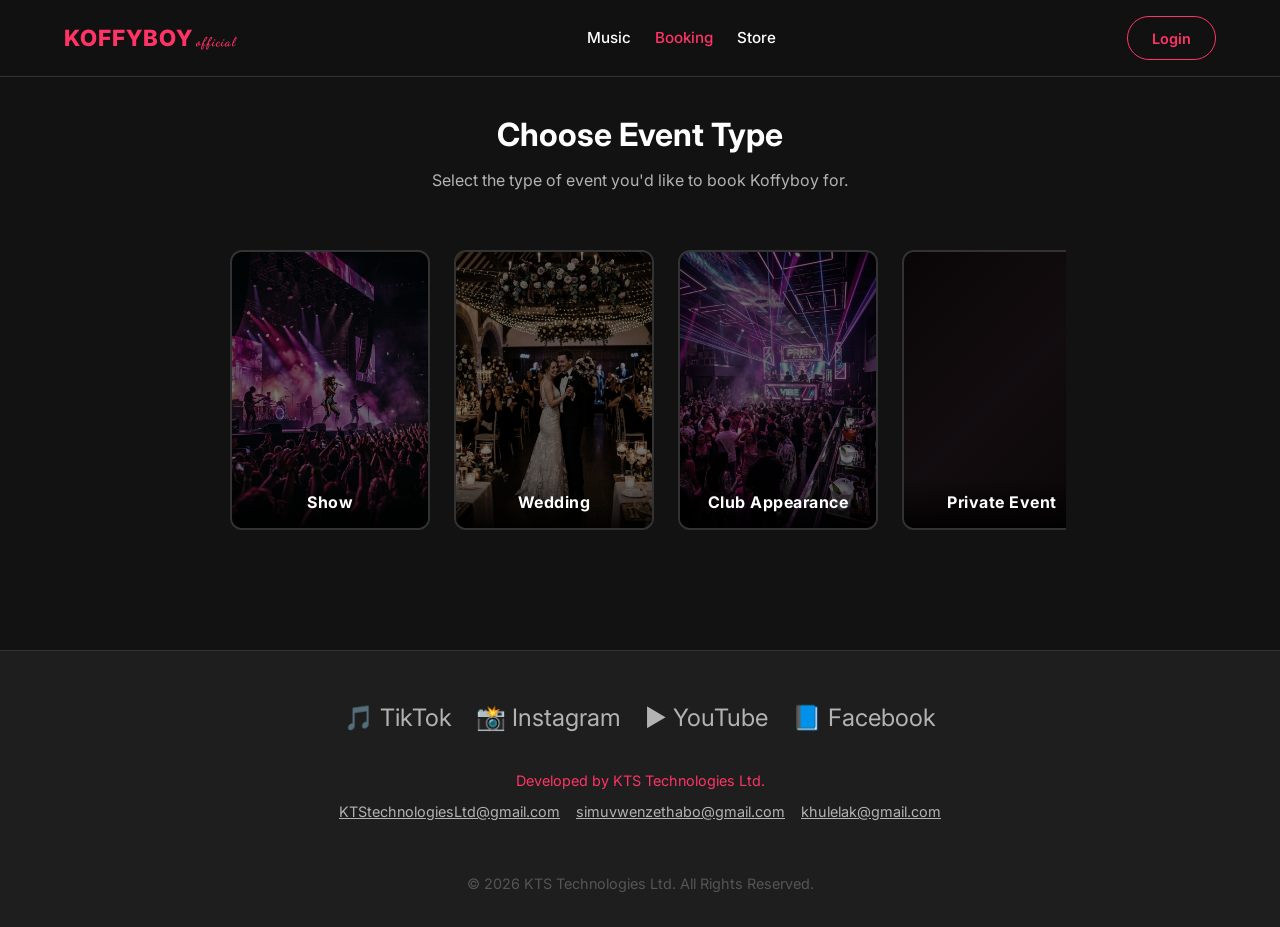
<file: frontend/booking.html>
<!DOCTYPE html>
<html lang="en">

<head>
    <meta charset="UTF-8">
    <meta name="viewport" content="width=device-width, initial-scale=1.0">
    <title>Book Koffyboy | KoffyboyOfficial</title>
    <link
        href="https://fonts.googleapis.com/css2?family=Inter:wght@400;500;600;700;800&family=Dancing+Script:wght@700&display=swap"
        rel="stylesheet">
    <link rel="stylesheet" href="css/style.css">
</head>

<body>

    <!-- Navigation -->
    <nav>
        <a href="index.html" class="logo">KOFFYBOY<span class="logo-official">official</span></a>
        <div class="nav-links">
            <a href="music.html">Music</a>
            <a href="booking.html" style="color: var(--primary-color);">Booking</a>
            <a href="store.html">Store</a>
        </div>
        <div class="auth-buttons">
            <a href="login.html" class="btn-login">Login</a>
        </div>
        <div class="user-profile hidden"></div>
    </nav>

    <div style="max-width: 900px; margin: 2rem auto; padding: 0 1.5rem 4rem;">
        <h2 style="margin-bottom: 0.5rem; text-align: center; font-size: 2rem;">Choose Event Type</h2>
        <p style="text-align:center; color:var(--text-secondary); margin-bottom:2rem;">Select the type of event you'd
            like to book Koffyboy for.</p>

        <div class="events-container" id="events-container">
            <div class="event-card" data-type="show" data-price="1500">
                <img class="event-card-img" src="img/event_show.png" alt="Show" onerror="this.src=''; this.style.background='#333'">
                <div class="event-card-label">Show</div>
            </div>
            <div class="event-card" data-type="wedding" data-price="1000">
                <img class="event-card-img" src="img/event_wedding.png" alt="Wedding" onerror="this.src=''; this.style.background='#333'">
                <div class="event-card-label">Wedding</div>
            </div>
            <div class="event-card" data-type="club" data-price="800">
                <img class="event-card-img" src="img/event_club.png" alt="Club Appearance" onerror="this.src=''; this.style.background='#333'">
                <div class="event-card-label">Club Appearance</div>
            </div>
            <div class="event-card" data-type="private" data-price="500">
                <div class="event-card-img"
                    style="background: linear-gradient(135deg, #1a0a0f 0%, #2d1b24 50%, #1a0a0f 100%);"></div>
                <div class="event-card-label">Private Event</div>
            </div>
        </div>

        <!-- Missing Calendar Section -->
        <div id="calendar-section" class="hidden" style="margin-top: 3rem;">
            <h3 style="text-align:center; margin-bottom: 1.5rem;">Select Date for <span id="display-event" style="color:var(--primary-color);"></span></h3>
            <div style="display:flex; justify-content:center; align-items:center; gap: 1rem; margin-bottom: 1rem;">
                <button id="prev-month" style="background:var(--surface-color); color:white; border:none; padding:0.5rem 1rem; border-radius:8px; cursor:pointer;">&lt;</button>
                <h4 id="current-month" style="margin:0; width: 150px; text-align:center;">Month Year</h4>
                <button id="next-month" style="background:var(--surface-color); color:white; border:none; padding:0.5rem 1rem; border-radius:8px; cursor:pointer;">&gt;</button>
            </div>
            <div id="calendar-grid" style="display:grid; grid-template-columns: repeat(7, 1fr); gap: 0.5rem; text-align:center;"></div>
        </div>

        <!-- Missing Details Section -->
        <div id="booking-details-section" class="hidden" style="margin-top: 3rem; background:var(--surface-color); padding: 2rem; border-radius: 16px; border: 1px solid var(--border-color);">
            <h3 style="margin-bottom: 1rem;">Booking Details</h3>
            <p>Selected Date: <span id="display-date" style="color:var(--primary-color); font-weight:bold;"></span></p>
            <p>Estimated Price: <span id="estimated-price" style="color:var(--success-color); font-weight:bold;"></span></p>
            
            <form id="booking-form" style="margin-top: 1.5rem; display:flex; flex-direction:column; gap: 1rem;">
                <div>
                    <label style="display:block; margin-bottom:0.5rem;">Location/Venue</label>
                    <input type="text" id="location" required style="width:100%; padding:0.8rem; border-radius:8px; background:#111; border:1px solid #333; color:white;">
                </div>
                <div>
                    <label style="display:block; margin-bottom:0.5rem;">Upload NRC/ID Photo (KYC Required)</label>
                    <input type="file" id="nrc-file" accept="image/*" required style="width:100%; padding:0.8rem; border-radius:8px; background:#111; border:1px solid #333; color:white;">
                </div>
                <button type="submit" style="background:var(--primary-color); color:white; border:none; padding:1rem; border-radius:8px; font-weight:bold; cursor:pointer; margin-top: 1rem;">Submit Booking Request</button>
            </form>
            <div id="booking-alert" class="hidden" style="margin-top: 1rem; padding: 1rem; border-radius: 8px; text-align:center;"></div>
        </div>
    </div>

    <!-- Footer -->
    <footer style="margin-top: auto; padding: 3rem 1.5rem 2rem; background-color: var(--surface-color); border-top: 1px solid var(--border-color);">
        <div style="max-width: 1100px; margin: 0 auto; display: flex; flex-direction: column; align-items: center; gap: 2rem;">
            <div class="social-links" style="display: flex; gap: 1.5rem;">
                <a href="https://www.tiktok.com/@koffyboy65?_r=1&_t=ZS-96eb60rEt9h" target="_blank" style="color: var(--text-secondary); text-decoration: none; font-size: 1.5rem;">🎵 TikTok</a>
                <a href="https://www.instagram.com/koffyboy_zed_n3t?igsh=a3llbjJncnNmcWl3" target="_blank" style="color: var(--text-secondary); text-decoration: none; font-size: 1.5rem;">📸 Instagram</a>
                <a href="https://youtube.com/@koffyboy55?si=c1MqSDuZpRpck0vG" target="_blank" style="color: var(--text-secondary); text-decoration: none; font-size: 1.5rem;">▶️ YouTube</a>
                <a href="https://www.facebook.com/share/17VvEvFMCe/" target="_blank" style="color: var(--text-secondary); text-decoration: none; font-size: 1.5rem;">📘 Facebook</a>
            </div>
            
            <div style="text-align: center; color: var(--text-secondary); font-size: 0.9rem;">
                <p style="margin-bottom: 0.5rem; color: var(--primary-color);">Developed by KTS Technologies Ltd.</p>
                <div style="display: flex; flex-wrap: wrap; justify-content: center; gap: 1rem;">
                    <a href="mailto:KTStechnologiesLtd@gmail.com" style="color: var(--text-secondary); text-decoration: underline;">KTStechnologiesLtd@gmail.com</a>
                    <a href="mailto:simuvwenzethabo@gmail.com" style="color: var(--text-secondary); text-decoration: underline;">simuvwenzethabo@gmail.com</a>
                    <a href="mailto:khulelak@gmail.com" style="color: var(--text-secondary); text-decoration: underline;">khulelak@gmail.com</a>
                </div>
            </div>

            <p style="margin-top: 1rem; color: #555;">&copy; 2026 KTS Technologies Ltd. All Rights Reserved.</p>
        </div>
    </footer>

    <script src="js/main.js"></script>
    <script>
        let selectedType = null;
        let selectedDate = null;
        let currentPrice = 0;

        let displayMonth = new Date().getMonth();
        let displayYear = new Date().getFullYear();

        const cards = document.querySelectorAll('.event-card');
        const calendarSection = document.getElementById('calendar-section');
        const detailsSection = document.getElementById('booking-details-section');

        // Card Selection
        cards.forEach(card => {
            card.addEventListener('click', (e) => {
                e.preventDefault(); // Prevent default link behavior if any

                const user = JSON.parse(localStorage.getItem('koffy_user'));
                if (!user) {
                    alert('You must be logged in to book Koffyboy. Please login or sign up first.');
                    window.location.href = 'login.html';
                    return;
                }

                cards.forEach(c => c.classList.remove('selected'));
                card.classList.add('selected');
                selectedType = card.dataset.type;
                currentPrice = card.dataset.price;

                document.getElementById('display-event').textContent = card.querySelector('.event-card-label').textContent;
                document.getElementById('estimated-price').textContent = currentPrice == 0 ? "TBD" : `$${currentPrice}`;

                calendarSection.classList.remove('hidden');
                detailsSection.classList.add('hidden');
                selectedDate = null;
                renderCalendar();
            });
        });

        // Calendar Logic
        const monthNames = ["January", "February", "March", "April", "May", "June", "July", "August", "September", "October", "November", "December"];

        document.getElementById('prev-month').addEventListener('click', () => {
            displayMonth--;
            if (displayMonth < 0) { displayMonth = 11; displayYear--; }
            renderCalendar();
        });
        document.getElementById('next-month').addEventListener('click', () => {
            displayMonth++;
            if (displayMonth > 11) { displayMonth = 0; displayYear++; }
            renderCalendar();
        });

        async function renderCalendar() {
            document.getElementById('current-month').textContent = `${monthNames[displayMonth]} ${displayYear}`;
            const grid = document.getElementById('calendar-grid');
            grid.innerHTML = '';

            const days = ['Sun', 'Mon', 'Tue', 'Wed', 'Thu', 'Fri', 'Sat'];
            days.forEach(d => {
                const el = document.createElement('div');
                el.className = 'day-name';
                el.textContent = d;
                grid.appendChild(el);
            });

            const firstDay = new Date(displayYear, displayMonth, 1).getDay();
            const daysInMonth = new Date(displayYear, displayMonth + 1, 0).getDate();

            for (let i = 0; i < firstDay; i++) {
                const el = document.createElement('div');
                el.className = 'calendar-day empty';
                grid.appendChild(el);
            }

            for (let i = 1; i <= daysInMonth; i++) {
                const el = document.createElement('div');
                el.className = 'calendar-day';
                el.textContent = i;

                // Simulate backend check (for demo, random dates are booked)
                const isBooked = Math.random() < 0.2;

                if (isBooked) {
                    el.classList.add('booked');
                } else {
                    el.classList.add('available');
                    el.addEventListener('click', () => {
                        document.querySelectorAll('.calendar-day').forEach(d => d.classList.remove('selected-date'));
                        el.classList.add('selected-date');
                        selectedDate = `${displayYear}-${String(displayMonth + 1).padStart(2, '0')}-${String(i).padStart(2, '0')}`;
                        document.getElementById('display-date').textContent = selectedDate;
                        detailsSection.classList.remove('hidden');

                        // Scroll to details
                        detailsSection.scrollIntoView({ behavior: 'smooth' });
                    });
                }
                grid.appendChild(el);
            }
        }

        // Form Submit
        document.getElementById('booking-form').addEventListener('submit', async (e) => {
            e.preventDefault();
            const user = JSON.parse(localStorage.getItem('koffy_user'));
            const alertEl = document.getElementById('booking-alert');

            if (!user) {
                alertEl.textContent = 'You must be logged in to book an event.';
                alertEl.style.backgroundColor = 'rgba(255, 23, 68, 0.2)';
                alertEl.style.color = 'var(--error-color)';
                alertEl.classList.remove('hidden');
                setTimeout(() => window.location.href = 'login.html', 2000);
                return;
            }

            let nrcUrl = null;
            const nrcFile = document.getElementById('nrc-file').files[0];
            
            if (nrcFile) {
                const formData = new FormData();
                formData.append('file', nrcFile);
                try {
                    const uploadRes = await fetch('/api/upload/', {
                        method: 'POST',
                        body: formData
                    });
                    const uploadData = await uploadRes.json();
                    if (uploadData.url) {
                        nrcUrl = uploadData.url;
                    }
                } catch (e) {
                    console.error("NRC Upload failed", e);
                }
            }

            const payload = {
                user_id: user.id,
                event_type: selectedType,
                event_date: selectedDate,
                location: document.getElementById('location').value,
                nrc_image_url: nrcUrl
            };

            try {
                const token = localStorage.getItem('koffy_token');
                const res = await fetch('/api/bookings/', {
                    method: 'POST',
                    headers: { 
                        'Content-Type': 'application/json',
                        'Authorization': `Bearer ${token}`
                    },
                    body: JSON.stringify(payload)
                });

                const data = await res.json();
                if (res.ok) {
                    alertEl.textContent = 'Booking requested successfully! We will contact you soon.';
                    alertEl.style.backgroundColor = 'rgba(0, 230, 118, 0.2)';
                    alertEl.style.color = 'var(--success-color)';
                    alertEl.classList.remove('hidden');
                    document.getElementById('booking-form').reset();
                    detailsSection.classList.add('hidden');
                    calendarSection.classList.add('hidden');
                    cards.forEach(c => c.classList.remove('selected'));
                } else {
                    alertEl.textContent = data.error || 'Failed to request booking.';
                    alertEl.style.backgroundColor = 'rgba(255, 23, 68, 0.2)';
                    alertEl.style.color = 'var(--error-color)';
                    alertEl.classList.remove('hidden');
                }
            } catch (err) {
                alertEl.textContent = 'Server error. Please try again later.';
                alertEl.style.backgroundColor = 'rgba(255, 23, 68, 0.2)';
                alertEl.style.color = 'var(--error-color)';
                alertEl.classList.remove('hidden');
            }
        });
    </script>
</body>

</html>
</file>
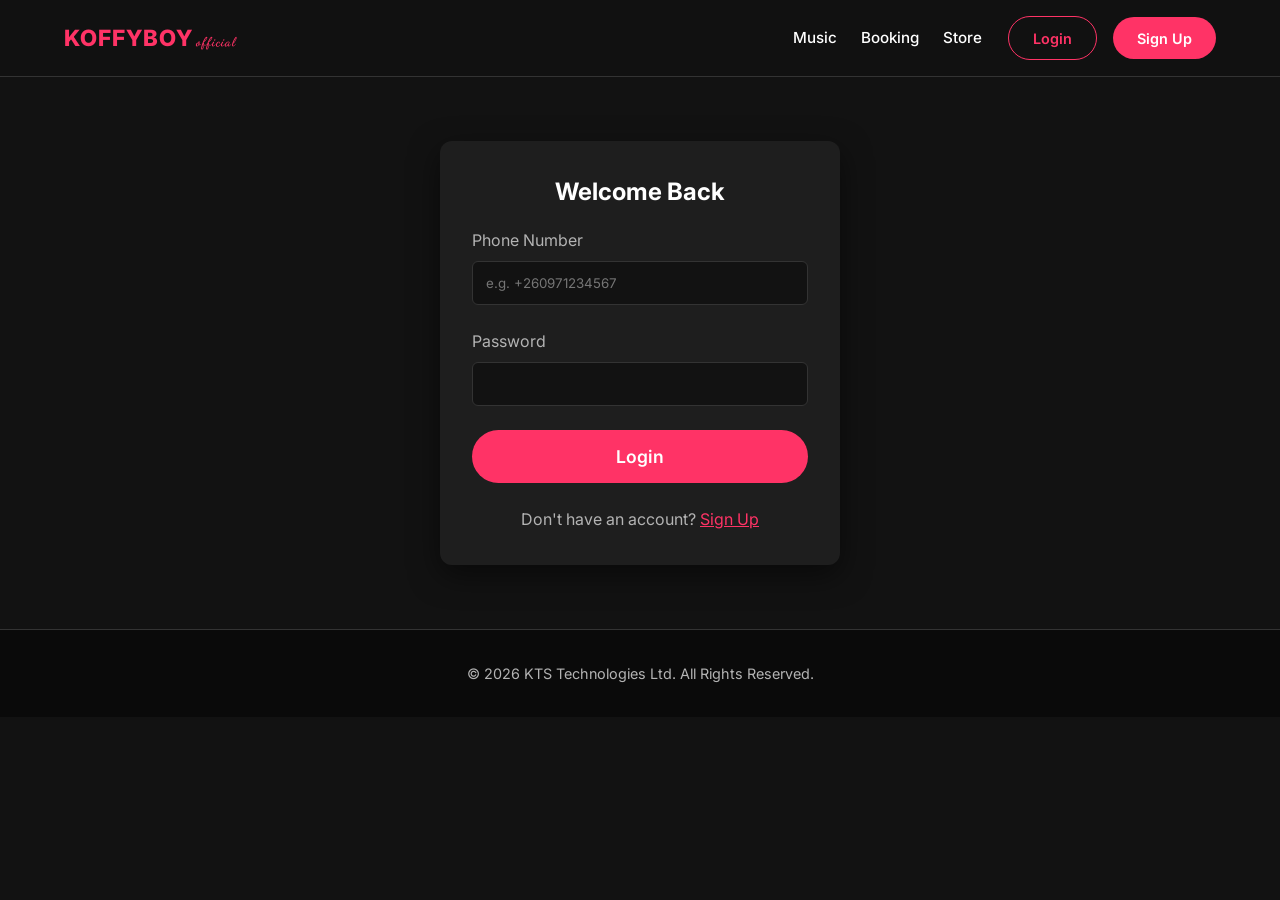
<file: frontend/login.html>
<!DOCTYPE html>
<html lang="en">
<head>
    <meta charset="UTF-8">
    <meta name="viewport" content="width=device-width, initial-scale=1.0">
    <title>Login | KoffyboyOfficial</title>
    <link href="https://fonts.googleapis.com/css2?family=Inter:wght@400;500;600;700;800&family=Dancing+Script:wght@700&display=swap" rel="stylesheet">
    <link rel="stylesheet" href="css/style.css?v=13">
</head>
<body>

    <!-- Navigation -->
    <nav>
        <a href="index.html" class="logo">KOFFYBOY<span class="logo-official">official</span></a>
        <div class="menu-toggle" id="mobile-menu"><span></span><span></span><span></span></div><div class="nav-container" id="nav-container"><div class="nav-links"><a href="music.html">Music</a><a href="booking.html">Booking</a><a href="store.html">Store</a></div><div class="auth-buttons"><a href="login.html" class="btn-login">Login</a><a href="signup.html" class="btn-signup">Sign Up</a></div><div class="user-profile hidden"></div></div>
    </nav>

    <div class="form-container">
        <h2 style="margin-bottom: 1rem; text-align: center;">Welcome Back</h2>
        <div id="login-error" class="hidden" style="color: var(--error-color); margin-bottom: 1rem; text-align: center;"></div>
        <form id="login-form">
            <div class="form-group">
                <label for="phone">Phone Number</label>
                <input type="tel" id="phone" required placeholder="e.g. +260971234567">
            </div>
            <div class="form-group">
                <label for="password">Password</label>
                <input type="password" id="password" required>
            </div>
            <button type="submit" class="btn-primary" style="width: 100%;">Login</button>
        </form>
        <p style="margin-top: 1.5rem; text-align: center; color: var(--text-secondary);">
            Don't have an account? <a href="signup.html" style="color: var(--primary-color);">Sign Up</a>
        </p>
    </div>

    <script src="js/main.js?v=13"></script>
    <script>
        document.getElementById('login-form').addEventListener('submit', async (e) => {
            e.preventDefault();
            const phone = document.getElementById('phone').value;
            const password = document.getElementById('password').value;
            const errorEl = document.getElementById('login-error');

            try {
                const res = await fetch('/api/auth/login', {
                    method: 'POST',
                    headers: { 'Content-Type': 'application/json' },
                    body: JSON.stringify({ phone_number: phone, password })
                });
                
                const data = await res.json();
                
                if (res.ok) {
                    localStorage.setItem('koffy_user', JSON.stringify(data.user));
                    localStorage.setItem('koffy_token', data.token);
                    window.location.href = 'index.html';
                } else {
                    errorEl.textContent = data.error || 'Login failed';
                    errorEl.classList.remove('hidden');
                }
            } catch (err) {
                errorEl.textContent = 'Server error. Please try again.';
                errorEl.classList.remove('hidden');
            }
        });
    </script>

    <!-- Footer -->
    <footer>
        <p>&copy; 2026 KTS Technologies Ltd. All Rights Reserved.</p>
    </footer>
</body>
</html>
</file>
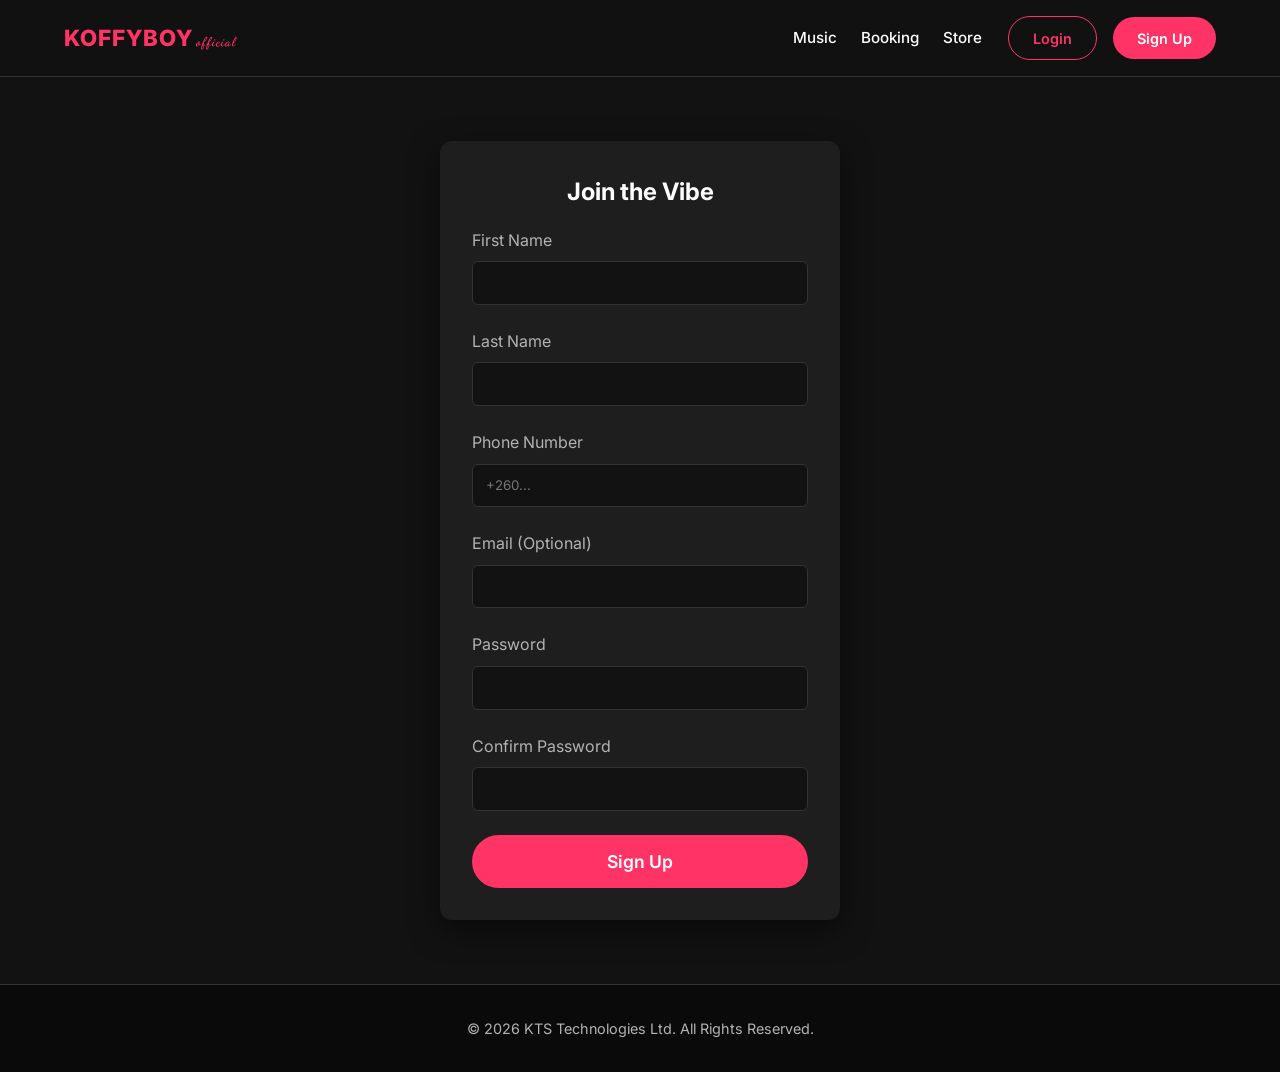
<file: frontend/signup.html>
<!DOCTYPE html>
<html lang="en">
<head>
    <meta charset="UTF-8">
    <meta name="viewport" content="width=device-width, initial-scale=1.0">
    <title>Sign Up | KoffyboyOfficial</title>
    <link href="https://fonts.googleapis.com/css2?family=Inter:wght@400;500;600;700;800&family=Dancing+Script:wght@700&display=swap" rel="stylesheet">
    <link rel="stylesheet" href="css/style.css?v=13">
</head>
<body>

    <!-- Navigation -->
    <nav>
        <a href="index.html" class="logo">KOFFYBOY<span class="logo-official">official</span></a>
        <div class="menu-toggle" id="mobile-menu"><span></span><span></span><span></span></div><div class="nav-container" id="nav-container"><div class="nav-links"><a href="music.html">Music</a><a href="booking.html">Booking</a><a href="store.html">Store</a></div><div class="auth-buttons"><a href="login.html" class="btn-login">Login</a><a href="signup.html" class="btn-signup">Sign Up</a></div><div class="user-profile hidden"></div></div>
    </nav>

    <div class="form-container">
        <h2 style="margin-bottom: 1rem; text-align: center;">Join the Vibe</h2>
        <div id="signup-error" class="hidden" style="color: var(--error-color); margin-bottom: 1rem; text-align: center;"></div>
        <div id="signup-success" class="hidden" style="color: var(--success-color); margin-bottom: 1rem; text-align: center;">Registration successful! Redirecting to login...</div>
        <form id="signup-form">
            <div class="form-group">
                <label for="fname">First Name</label>
                <input type="text" id="fname" required>
            </div>
            <div class="form-group">
                <label for="lname">Last Name</label>
                <input type="text" id="lname" required>
            </div>
            <div class="form-group">
                <label for="phone">Phone Number</label>
                <input type="tel" id="phone" required placeholder="+260...">
            </div>
            <div class="form-group">
                <label for="email">Email (Optional)</label>
                <input type="email" id="email">
            </div>
            <div class="form-group">
                <label for="password">Password</label>
                <input type="password" id="password" required>
            </div>
            <div class="form-group">
                <label for="confirm_password">Confirm Password</label>
                <input type="password" id="confirm_password" required>
            </div>
            <button type="submit" class="btn-primary" style="width: 100%;">Sign Up</button>
        </form>
    </div>

    <script src="js/main.js?v=13"></script>
    <script>
        document.getElementById('signup-form').addEventListener('submit', async (e) => {
            e.preventDefault();
            const first_name = document.getElementById('fname').value;
            const last_name = document.getElementById('lname').value;
            const phone = document.getElementById('phone').value;
            const email = document.getElementById('email').value;
            const password = document.getElementById('password').value;
            const confirm = document.getElementById('confirm_password').value;
            
            const errorEl = document.getElementById('signup-error');
            const successEl = document.getElementById('signup-success');
            
            errorEl.classList.add('hidden');

            if (password !== confirm) {
                errorEl.textContent = 'Passwords do not match!';
                errorEl.classList.remove('hidden');
                return;
            }

            try {
                const res = await fetch('/api/auth/signup', {
                    method: 'POST',
                    headers: { 'Content-Type': 'application/json' },
                    body: JSON.stringify({ first_name, last_name, phone_number: phone, email, password })
                });
                
                const data = await res.json();
                
                if (res.ok) {
                    successEl.classList.remove('hidden');
                    document.getElementById('signup-form').reset();
                    setTimeout(() => {
                        window.location.href = 'login.html';
                    }, 2000);
                } else {
                    errorEl.textContent = data.error || 'Signup failed';
                    errorEl.classList.remove('hidden');
                }
            } catch (err) {
                errorEl.textContent = 'Server error. Please try again.';
                errorEl.classList.remove('hidden');
            }
        });
    </script>

    <!-- Footer -->
    <footer>
        <p>&copy; 2026 KTS Technologies Ltd. All Rights Reserved.</p>
    </footer>
</body>
</html>
</file>
<file: frontend/css/style.css>
@import url('https://fonts.googleapis.com/css2?family=Dancing+Script:wght@700&display=swap');

:root {
    --primary-color: #ff3366;
    /* Vibrant pink/red for accents */
    --bg-color: #121212;
    /* Deep dark background */
    --surface-color: #1e1e1e;
    /* Slightly lighter for cards/surfaces */
    --text-primary: #ffffff;
    --text-secondary: #b3b3b3;
    --border-color: #333333;
    --success-color: #00e676;
    --error-color: #ff1744;
}

* {
    margin: 0;
    padding: 0;
    box-sizing: border-box;
    font-family: 'Inter', 'Roboto', sans-serif;
}

body {
    background-color: var(--bg-color);
    color: var(--text-primary);
    line-height: 1.6;
    overflow-x: hidden;
}

/* Splash Screen */
#splash-screen {
    position: fixed;
    top: 0;
    left: 0;
    width: 100vw;
    height: 100vh;
    background-color: var(--bg-color);
    display: flex;
    justify-content: center;
    align-items: center;
    z-index: 9999;
    transition: opacity 0.5s ease;
}

#splash-greeting {
    font-size: 2.5rem;
    font-weight: 700;
    background: linear-gradient(45deg, var(--primary-color), #ff9933);
    -webkit-background-clip: text;
    -webkit-text-fill-color: transparent;
    animation: pulse 2s infinite;
}

@keyframes pulse {
    0% {
        transform: scale(0.95);
        opacity: 0.8;
    }

    50% {
        transform: scale(1.05);
        opacity: 1;
    }

    100% {
        transform: scale(0.95);
        opacity: 0.8;
    }
}

/* Navigation */
nav {
    display: flex;
    justify-content: space-between;
    align-items: center;
    padding: 1rem 5%;
    background-color: rgba(18, 18, 18, 0.95);
    backdrop-filter: blur(15px);
    position: sticky;
    top: 0;
    z-index: 11000;
    border-bottom: 1px solid var(--border-color);
    transition: all 0.3s ease;
    overflow: visible;
}

body {
    overflow-x: hidden;
}

.logo {
    font-size: clamp(1.1rem, 4vw, 1.4rem);
    font-weight: 800;
    color: var(--primary-color);
    text-decoration: none;
    letter-spacing: 1px;
    z-index: 1001;
    white-space: nowrap;
}

.logo-official {
    font-family: 'Dancing Script', cursive;
    font-size: clamp(0.7rem, 2vw, 1rem);
    color: var(--text-secondary);
    margin-left: 2px;
}

/* Hamburger Menu Icon */
.menu-toggle {
    display: none;
    flex-direction: column;
    gap: 6px;
    cursor: pointer;
    z-index: 2100; /* Higher than sidebar */
    padding: 15px; /* Increased hit area */
    margin-right: -10px;
}

.menu-toggle span {
    display: block;
    width: 28px;
    height: 2px;
    background-color: var(--text-primary);
    transition: all 0.3s ease;
}

.nav-container {
    display: flex;
    align-items: center;
    gap: clamp(0.5rem, 2vw, 2rem);
}

.nav-links {
    display: flex;
    gap: 1.5rem;
}

.nav-links a {
    color: var(--text-primary);
    text-decoration: none;
    font-weight: 500;
    font-size: 0.95rem;
    transition: color 0.3s ease;
}

.nav-links a:hover {
    color: var(--primary-color);
}

.auth-buttons {
    display: flex;
    align-items: center;
    gap: clamp(0.3rem, 1.5vw, 1rem);
    flex-wrap: nowrap;
}

.auth-buttons a {
    padding: clamp(0.4rem, 1.5vw, 0.6rem) clamp(0.8rem, 2vw, 1.5rem);
    border-radius: 25px;
    text-decoration: none;
    font-weight: 600;
    font-size: clamp(0.75rem, 1.5vw, 0.9rem);
    transition: all 0.3s ease;
    white-space: nowrap;
}

.btn-login {
    border: 1px solid var(--primary-color);
    color: var(--primary-color);
}

.btn-login:hover {
    background-color: rgba(255, 51, 102, 0.1);
}

.btn-signup {
    background-color: var(--primary-color);
    color: white;
}

.btn-signup:hover {
    box-shadow: 0 4px 15px rgba(255, 51, 102, 0.3);
}

/* Mobile Nav - Sidebar Mode (≤1024px) */
@media (max-width: 1024px) {
    .menu-toggle {
        display: flex;
        order: 3;
    }

    /* Sidebar pushed completely off screen with transform — immune to zoom */
    .nav-container {
        position: fixed;
        top: 0;
        right: 0;
        width: 80%;
        max-width: 300px;
        height: 100vh;
        background-color: rgba(18, 18, 18, 0.99);
        backdrop-filter: blur(20px);
        flex-direction: column;
        justify-content: center;
        padding: 4rem 2rem;
        transition: transform 0.4s cubic-bezier(0.4, 0, 0.2, 1), visibility 0.4s;
        box-shadow: -10px 0 40px rgba(0, 0, 0, 0.8);
        z-index: 11001;
        display: flex;
        transform: translateX(100%);
        visibility: hidden;
        pointer-events: none;
    }

    .nav-container.active {
        transform: translateX(0);
        visibility: visible;
        pointer-events: auto;
    }

    .nav-links {
        flex-direction: column;
        width: 100%;
        text-align: center;
        gap: 2rem;
    }

    .nav-links a {
        font-size: 1.8rem;
        font-weight: 800;
        color: #ffffff !important;
        text-transform: uppercase;
        letter-spacing: 2px;
        margin-bottom: 1rem;
        text-decoration: none;
        display: block;
    }

    .auth-buttons {
        flex-direction: column;
        width: 100%;
        margin-top: 3rem;
        gap: 1.2rem;
    }

    .auth-buttons a {
        width: 100%;
        text-align: center;
        padding: 1rem;
        font-size: 1.1rem;
        font-weight: 700;
        border: 2px solid rgba(255, 255, 255, 0.2);
        color: #ffffff !important;
        border-radius: 25px;
    }

    /* Animate Hamburger to X */
    .menu-toggle.active span:nth-child(1) {
        transform: translateY(8px) rotate(45deg);
    }
    .menu-toggle.active span:nth-child(2) {
        opacity: 0;
    }
    .menu-toggle.active span:nth-child(3) {
        transform: translateY(-8px) rotate(-45deg);
    }
}

/* Hero Section */
.hero {
    height: 80vh;
    display: flex;
    flex-direction: column;
    justify-content: center;
    align-items: center;
    text-align: center;
    background: radial-gradient(circle at center, #2a111a 0%, var(--bg-color) 70%);
    padding: 2rem;
}

.hero h1 {
    font-size: clamp(1.8rem, 8vw, 4rem);
    margin-bottom: 1rem;
    line-height: 1.1;
}

.hero p {
    font-size: clamp(1rem, 4vw, 1.2rem);
    color: var(--text-secondary);
    max-width: 600px;
    margin-bottom: 2.5rem;
}

.btn-primary {
    padding: 1rem 2rem;
    background-color: var(--primary-color);
    color: white;
    border: none;
    border-radius: 30px;
    font-size: 1.1rem;
    font-weight: 600;
    cursor: pointer;
    transition: transform 0.2s ease, box-shadow 0.2s ease;
}

.btn-primary:hover {
    transform: translateY(-2px);
    box-shadow: 0 10px 20px rgba(255, 51, 102, 0.3);
}

/* Forms */
.form-container {
    max-width: 400px;
    margin: 4rem auto;
    background-color: var(--surface-color);
    padding: 2rem;
    border-radius: 12px;
    box-shadow: 0 10px 30px rgba(0, 0, 0, 0.5);
}

.form-group {
    margin-bottom: 1.5rem;
}

.form-group label {
    display: block;
    margin-bottom: 0.5rem;
    color: var(--text-secondary);
}

.form-group input,
.form-group select {
    width: 100%;
    padding: 0.8rem;
    border: 1px solid var(--border-color);
    background-color: var(--bg-color);
    color: var(--text-primary);
    border-radius: 6px;
}

.form-group input:focus,
.form-group select:focus {
    outline: none;
    border-color: var(--primary-color);
}

/* Utilities */
.hidden {
    display: none !important;
}

/* Sidebar Overlay */
.nav-overlay {
    position: fixed;
    top: 0;
    left: 0;
    width: 100%;
    height: 100%;
    background: rgba(0, 0, 0, 0.6);
    z-index: 10500;
    opacity: 0;
    visibility: hidden;
    transition: all 0.4s ease;
    pointer-events: none;
}

.nav-overlay.active {
    opacity: 1;
    visibility: visible;
    pointer-events: auto;
}

@media (max-width: 768px) {
    .highlights-section {
        padding: 3rem 1rem;
    }
    
    .highlights-section h2 {
        font-size: 2rem;
    }

    .slide img {
        height: 250px;
    }

    .bio-section {
        padding: 3rem 1rem;
        gap: 1.5rem;
        text-align: center;
    }

    .bio-image {
        width: 180px;
        height: 180px;
    }

    .bio-text h2 {
        font-size: 1.8rem;
    }

    .form-container {
        margin: 2rem 1rem;
        padding: 1.5rem;
    }
}

/* Animations */
.fade-in-up {
    animation: fadeInUp 0.8s ease-out forwards;
    opacity: 0;
    transform: translateY(20px);
}

.delay-1 {
    animation-delay: 0.2s;
}

.delay-2 {
    animation-delay: 0.4s;
}

@keyframes fadeInUp {
    to {
        opacity: 1;
        transform: translateY(0);
    }
}

/* Highlights Section */
.highlights-section {
    padding: 4rem 2rem;
    text-align: center;
    background-color: var(--surface-color);
}

.highlights-section h2 {
    margin-bottom: 2rem;
    font-size: 2.5rem;
}

.slider-container {
    position: relative;
    max-width: 800px;
    margin: 0 auto;
    overflow: hidden;
    border-radius: 12px;
    box-shadow: 0 10px 30px rgba(0, 0, 0, 0.5);
}

.slides {
    display: flex;
    transition: transform 0.5s ease-in-out;
}

.slide {
    min-width: 100%;
}

.slide img {
    width: 100%;
    height: 400px;
    object-fit: cover;
    display: block;
}

.slider-btn {
    position: absolute;
    top: 50%;
    transform: translateY(-50%);
    background: rgba(0, 0, 0, 0.5);
    color: white;
    border: none;
    padding: 10px 15px;
    cursor: pointer;
    font-size: 1.5rem;
    border-radius: 50%;
}

.slider-btn.prev {
    left: 10px;
}

.slider-btn.next {
    right: 10px;
}

.slider-btn:hover {
    background: var(--primary-color);
}

/* Artist Bio Section */
.bio-section {
    padding: 4rem 2rem;
    background-color: var(--bg-color);
    display: flex;
    justify-content: center;
    align-items: center;
    gap: 3rem;
    flex-wrap: wrap;
}

.bio-image {
    width: 250px;
    height: 250px;
    border-radius: 50%;
    object-fit: cover;
    border: 4px solid var(--primary-color);
    box-shadow: 0 0 20px rgba(255, 51, 102, 0.4);
}

.bio-text {
    max-width: 500px;
}

.bio-text h2 {
    font-size: 2.5rem;
    margin-bottom: 1rem;
}

.bio-text p {
    color: var(--text-secondary);
    font-size: 1.1rem;
    line-height: 1.8;
}

/* Footer */
footer {
    background-color: #0a0a0a;
    text-align: center;
    padding: 2rem;
    border-top: 1px solid var(--border-color);
}

footer p {
    color: var(--text-secondary);
    font-size: 0.9rem;
}

/* Event Type Cards (Horizontal Scroll) */
.events-container {
    display: flex;
    gap: 1.5rem;
    overflow-x: auto;
    padding: 1.5rem 1rem;
    scroll-snap-type: x mandatory;
    scrollbar-width: none;
    align-items: flex-start;
}

.events-container::-webkit-scrollbar {
    display: none;
}

.event-card {
    flex: 0 0 200px;
    height: 280px;
    background-color: var(--surface-color);
    border: 2px solid var(--border-color);
    border-radius: 12px;
    display: flex;
    flex-direction: column;
    justify-content: flex-end;
    align-items: center;
    cursor: pointer;
    scroll-snap-align: center;
    transition: all 0.3s ease;
    position: relative;
    overflow: hidden;
    animation: glow-idle 3s ease-in-out infinite alternate;
    text-decoration: none;
    color: var(--text-primary);
}

.event-card-img {
    position: absolute;
    top: 0;
    left: 0;
    width: 100%;
    height: 100%;
    object-fit: cover;
    filter: brightness(0.45) grayscale(0.3);
    transition: filter 0.4s ease;
}

.event-card-label {
    position: relative;
    z-index: 2;
    width: 100%;
    padding: 0.75rem;
    text-align: center;
    background: linear-gradient(to top, rgba(0, 0, 0, 0.85) 0%, transparent 100%);
    font-size: 1rem;
    font-weight: 700;
    color: #fff;
    letter-spacing: 0.5px;
}

.event-card-custom-icon {
    position: relative;
    z-index: 2;
    font-size: 4rem;
    font-weight: 200;
    color: var(--primary-color);
    line-height: 1;
    margin-bottom: 0.5rem;
}

.logo-official {
    font-size: 0.8rem;
    color: var(--primary-color);
    margin-left: 0.2rem;
    font-family: 'Dancing Script', cursive;
}

/* Back Button for mobile subpages */
.nav-back {
    display: none;
    color: var(--text-primary);
    text-decoration: none;
    font-size: 1rem;
    font-weight: 600;
    padding: 0.5rem 1rem;
    border: 1px solid var(--border-color);
    border-radius: 20px;
    margin-right: 1rem;
    transition: all 0.2s;
    white-space: nowrap;
}

.nav-back:hover {
    border-color: var(--primary-color);
    color: var(--primary-color);
}

@media (max-width: 1024px) {
    .nav-back {
        display: inline-flex;
        align-items: center;
        padding: 0.4rem 0.8rem;
        font-size: 0.9rem;
    }
}

.event-card.selected {
    border-color: var(--primary-color);
    animation: glowing-border 1.5s infinite alternate;
}

.event-card.selected .event-card-img {
    filter: brightness(0.65) grayscale(0);
}

.event-card:hover {
    transform: translateY(-6px);
}

.event-card:hover .event-card-img {
    filter: brightness(0.6) grayscale(0.1);
}

@keyframes glow-idle {
    0% {
        box-shadow: 0 0 4px rgba(255, 51, 102, 0.15), 0 4px 15px rgba(0, 0, 0, 0.4);
    }

    100% {
        box-shadow: 0 0 14px rgba(255, 51, 102, 0.45), 0 4px 20px rgba(0, 0, 0, 0.5);
    }
}

@keyframes glowing-border {
    0% {
        box-shadow: 0 0 8px rgba(255, 51, 102, 0.4);
    }

    100% {
        box-shadow: 0 0 28px rgba(255, 51, 102, 0.95), inset 0 0 10px rgba(255, 51, 102, 0.1);
    }
}

/* Calendar Grid */
.calendar-wrapper {
    margin-top: 2rem;
    padding: 1.5rem;
    background: rgba(255, 255, 255, 0.02);
    border-radius: 12px;
    border: 1px solid var(--border-color);
}

.calendar-header {
    display: flex;
    justify-content: space-between;
    align-items: center;
    margin-bottom: 1rem;
}

.calendar-grid {
    display: grid;
    grid-template-columns: repeat(7, 1fr);
    gap: 5px;
}

.day-name {
    text-align: center;
    font-weight: bold;
    color: var(--text-secondary);
    font-size: 0.9rem;
    margin-bottom: 5px;
}

.calendar-day {
    aspect-ratio: 1;
    display: flex;
    justify-content: center;
    align-items: center;
    border-radius: 5px;
    background-color: var(--surface-color);
    cursor: pointer;
    font-size: 0.9rem;
    transition: transform 0.2s;
}

.calendar-day:not(.empty):hover {
    transform: scale(1.1);
}

.calendar-day.empty {
    background-color: transparent;
    cursor: default;
}

.calendar-day.available {
    background-color: rgba(0, 230, 118, 0.1);
    border: 1px solid var(--success-color);
    color: var(--success-color);
}

.calendar-day.booked {
    background-color: rgba(255, 23, 68, 0.1);
    border: 1px solid var(--error-color);
    color: var(--error-color);
    cursor: not-allowed;
    opacity: 0.5;
}

.calendar-day.selected-date {
    background-color: var(--success-color);
    color: #000;
    font-weight: bold;
}
</file>
